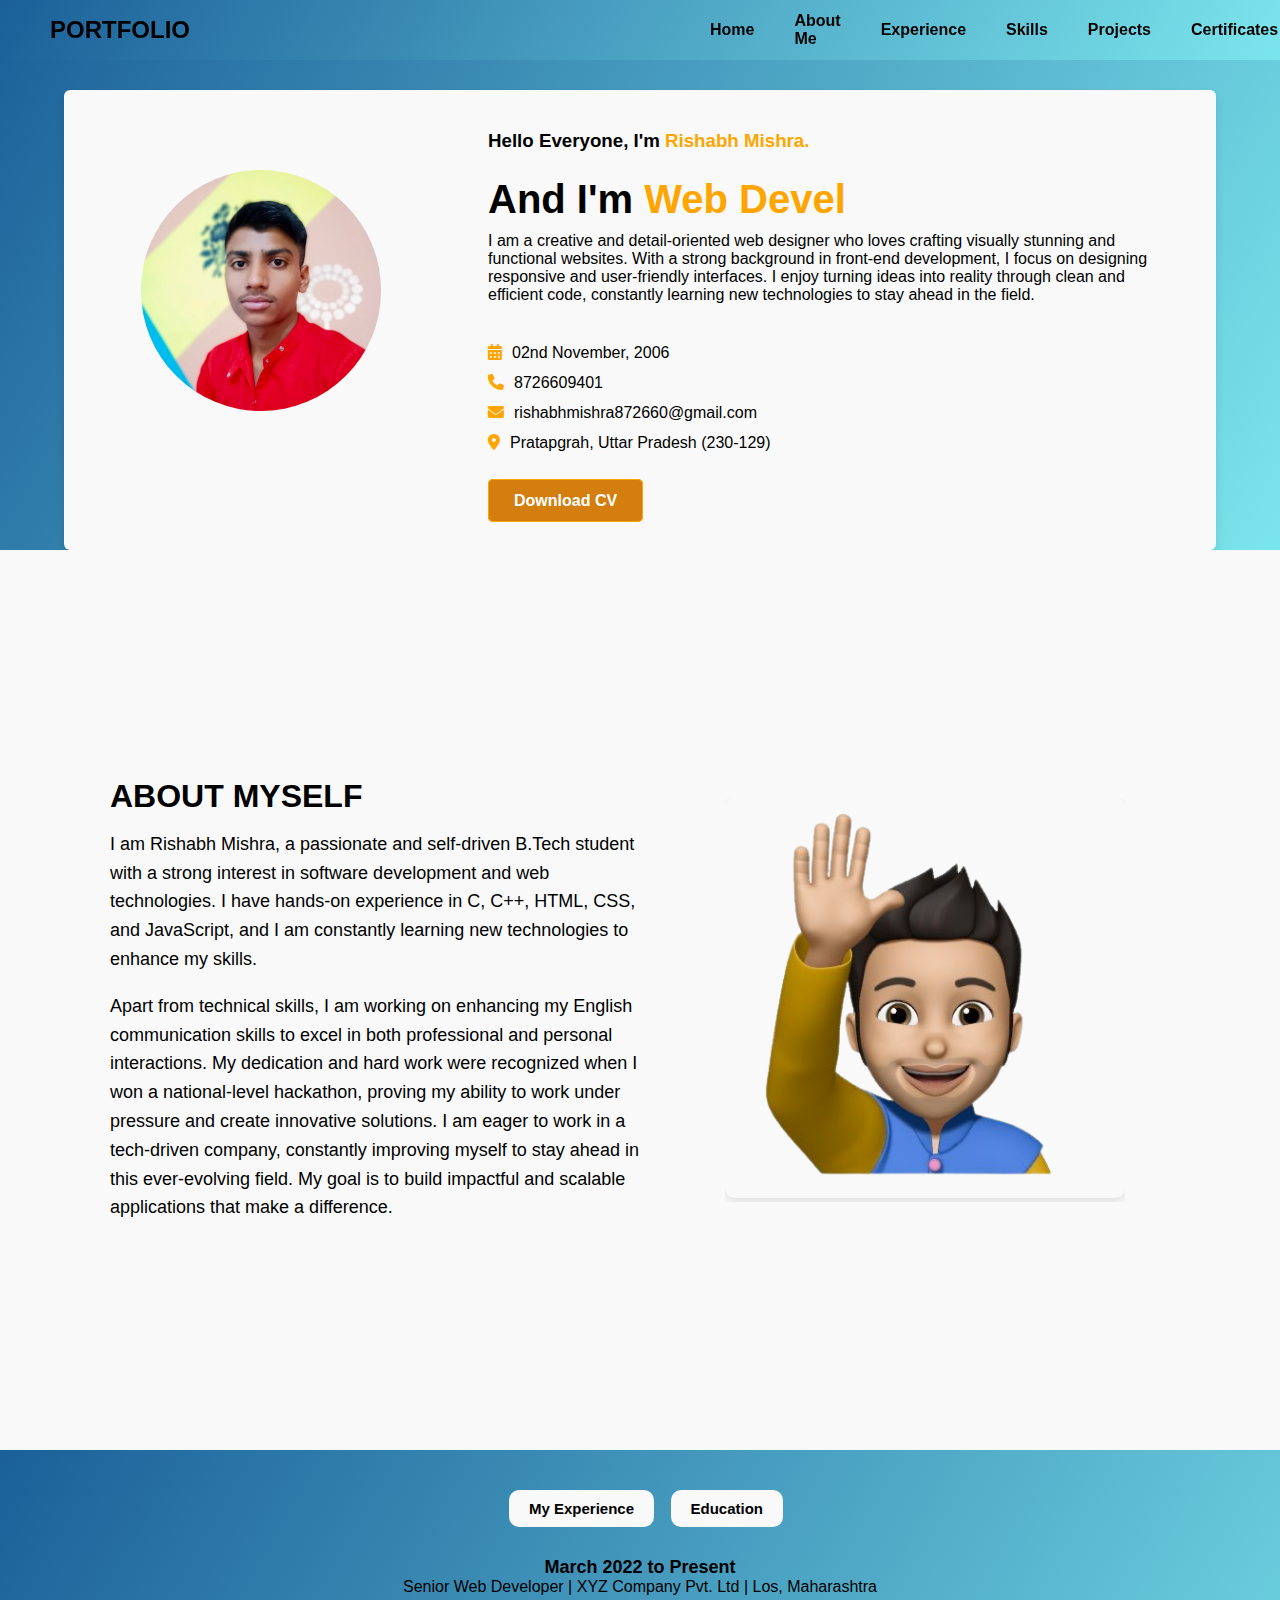
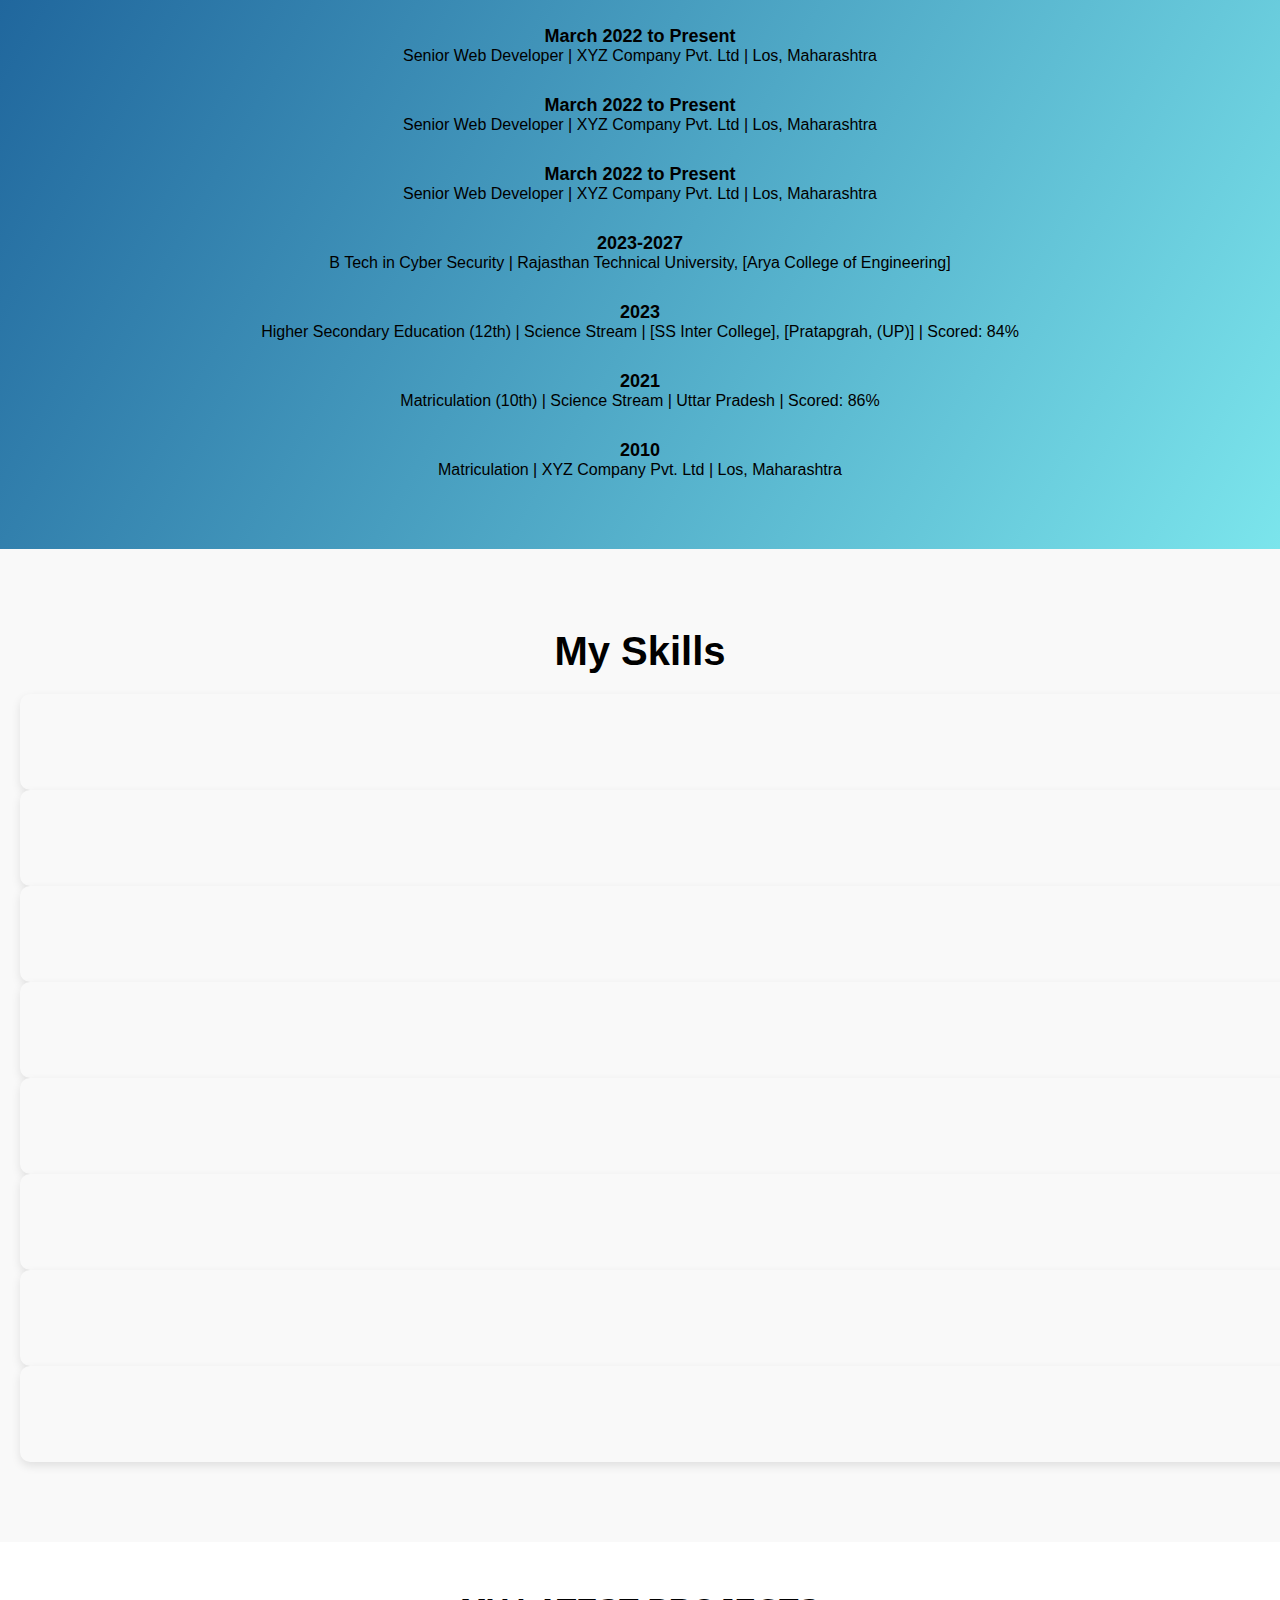
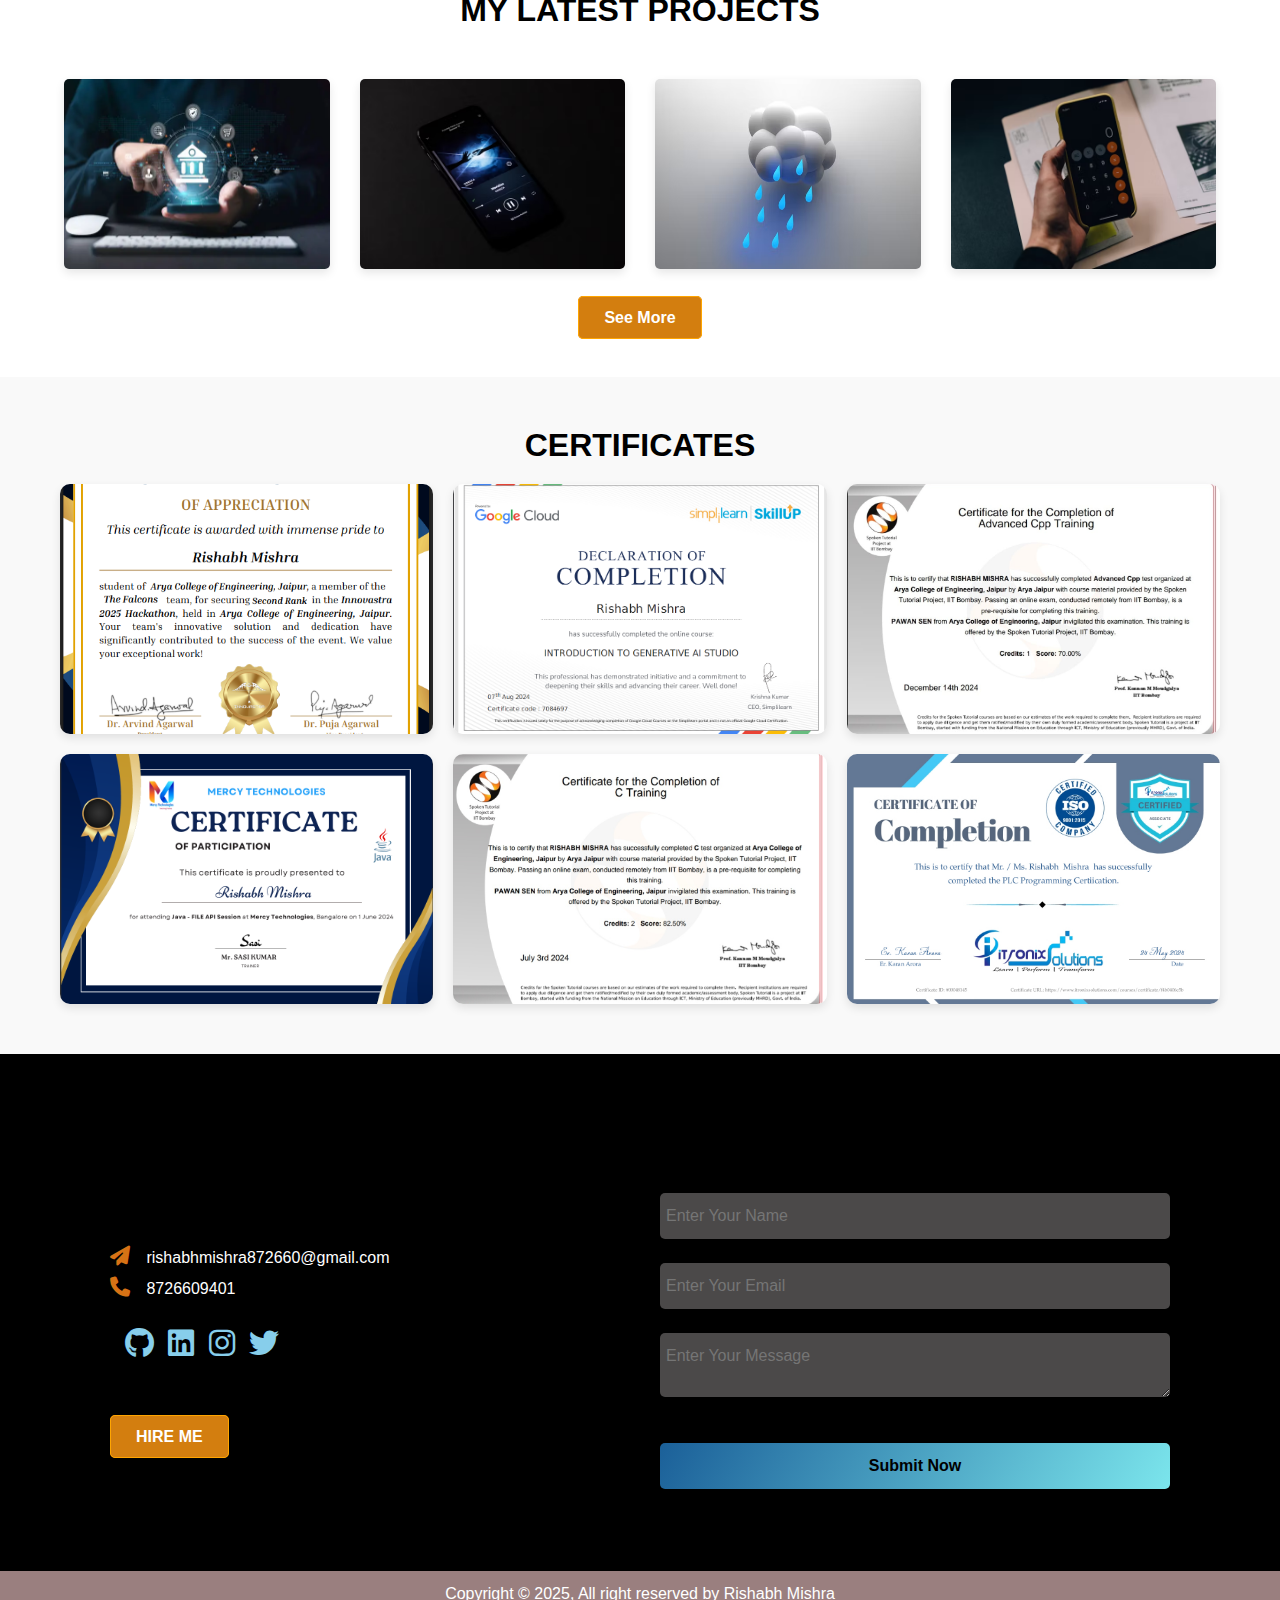
<file: index.html>
<!DOCTYPE html>
<html lang="en" itemscope itemtype="https://schema.org/Person">

<head>
    <meta charset="UTF-8">
    <meta name="viewport" content="width=device-width, initial-scale=1.0">

    <!-- ========== SEO Meta Tags ========== -->
    <title>Rishabh Mishra | Web Developer</title>
    <meta name="description"
        content="National Hackathon Winner (Team The Falcons) | Web Developer specializing in JavaScript, React & C++ | B.Tech Cyber Security Student at RTU">

    <!-- ========== Social & Structured Data ========== -->
    <meta property="og:title" content="Rishabh Mishra | National Hackathon Champion & Web Developer">
    <meta property="og:description"
        content="Lead developer of Team The Falcons - Innovastra Hackathon 2024 Winners | Building secure web solutions from Pratapgarh, UP">
    <meta name="twitter:image:alt" content="Rishabh Mishra - Web Developer from Pratapgarh">

    <!-- ========== Schema Markup ========== -->
    <script type="application/ld+json">
    {
        "@context": "https://schema.org",
        "@type": "Person",
        "name": "Rishabh Mishra",
        "address": {
            "@type": "PostalAddress",
            "addressLocality": "Bhatni Patti",
            "addressRegion": "Uttar Pradesh",
            "postalCode": "230129",
            "streetAddress": "Village Bhatni Patti, Post Dhansari"
        },
        "alumniOf": "Rajasthan Technical University",
        "award": "Innovastra National Hackathon 2024 Winners (Team The Falcons)",
        "description": "Award-winning web developer specializing in cybersecurity and modern web technologies.",
        "image": "/images/me2.png"
    }
    </script>
    <link rel="icon" type="image/png" href="favicon/favicon-96x96.png" sizes="96x96" />
    <link rel="icon" type="image/svg+xml" href="favicon/favicon.svg" />
    <link rel="shortcut icon" href="favicon/favicon.ico" />
    <link rel="apple-touch-icon" sizes="180x180" href="favicon/apple-touch-icon.png" />
    <link rel="manifest" href="favicon/site.webmanifest" />



    <link rel="stylesheet" href="https://cdnjs.cloudflare.com/ajax/libs/font-awesome/6.7.2/css/all.min.css"
        integrity="sha512-Evv84Mr4kqVGRNSgIGL/F/aIDqQb7xQ2vcrdIwxfjThSH8CSR7PBEakCr51Ck+w+/U6swU2Im1vVX0SVk9ABhg=="
        crossorigin="anonymous" referrerpolicy="no-referrer" />
    <link rel="stylesheet" href="https://cdnjs.cloudflare.com/ajax/libs/font-awesome/6.7.2/css/all.min.css">
    <title>Rishabh's Portfolio</title>
    <script src="https://www.google.com/recaptcha/api.js" async defer></script>
    <link rel="stylesheet" href="style.css">
</head>

<body>
    <!-- Header Section -->
    <div class="header">
        <div class="container">
            <!-- Navigation Bar -->
            <nav>
                <h2>PORTFOLIO</h2>
                <ul id="sidemenu">
                    <li><a href="#">Home</a></li>
                    <li><a href="#about">About Me</a></li>
                    <li><a href="#experience">Experience</a></li>
                    <li><a href="#skills">Skills</a></li>
                    <li><a href="#portfolio">Projects</a></li>
                    <li><a href="#certificates">Certificates</a></li>
                    <li><a href="#contact">Contact</a></li>
                    <i class="fa-solid fa-xmark" id="closemenu"></i>
                </ul>
                <div class="theme-toggle">
                    <i class="fas fa-moon" id="theme-icon"></i> <!-- Use "fas" for solid icons -->
                </div>
                <div></div>
                <i class="fa-solid fa-bars" id="openmenu"></i>
            </nav>

            <!-- Intro Section -->
            <div class="intro">
                <div class="image">
                    <img src="images/my_logo.jpg" alt="My Logo">
                </div>
                <div class="header-text">
                    <h3>Hello Everyone, I'm <span>Rishabh Mishra.</span></h3>
                    <h1>And I'm <span id="typed-text"></span></h1>

                    <p>
                        I am a creative and detail-oriented web designer who loves crafting visually stunning and
                        functional websites.
                        With a strong background in front-end development, I focus on designing responsive and
                        user-friendly interfaces.
                        I enjoy turning ideas into reality through clean and efficient code, constantly learning new
                        technologies to stay ahead in the field.
                    </p>
                    <ul class="personal-info">
                        <li><i class="fa-solid fa-calendar-days"></i>02nd November, 2006</li>
                        <li><i class="fa-solid fa-phone"></i>8726609401</li>
                        <li><i class="fa-solid fa-envelope"></i>rishabhmishra872660@gmail.com</li>
                        <li><i class="fa-solid fa-location-dot"></i>Pratapgrah, Uttar Pradesh (230-129)</li>
                    </ul>
                    <div class="btn">
                        <a href="images/Resume.pdf" download>Download CV</a>
                    </div>
                </div>
            </div>
        </div>
    </div>

    <!-- About Section -->
    <div id="about">
        <div class="container">
            <div class="row">
                <!-- About Section (Left Side) -->
                <div class="about-col-1">
                    <h1 class="subtitle">ABOUT MYSELF</h1>
                    <p>
                        I am Rishabh Mishra, a passionate and self-driven B.Tech student with a strong interest in
                        software development and web technologies. I have hands-on experience in C, C++, HTML, CSS, and
                        JavaScript, and I am constantly learning new technologies to enhance my skills.
                    </p>
                    <br>
                    <p>
                        Apart from technical skills, I am working on enhancing my English communication skills to excel
                        in both professional and personal interactions. My dedication and hard work were recognized when
                        I won a national-level hackathon, proving my ability to work under pressure and create
                        innovative solutions.

                        I am eager to work in a tech-driven company, constantly improving myself to stay ahead in this
                        ever-evolving field. My goal is to build impactful and scalable applications that make a
                        difference.
                    </p>
                </div>

                <!-- Image Section (Right Side) -->
                <div class="about-col-2">
                    <div class="image-container">
                        <img src="images/me2.png" alt="My Image" class="animated-image">
                    </div>
                </div>
            </div>
        </div>
    </div>

    <!-- Experience Section -->
    <div id="experience">
        <div class="container">
            <div class="tab-title">
                <button id="experience-btn" class="active-tab">My Experience</button>
                <button id="education-btn">Education</button>
            </div>

            <div class="tab-content active-tab" id="experience-tab">
                <ul>
                    <li><span>March 2022 to Present</span> <br> Senior Web Developer | XYZ Company Pvt. Ltd | Los,
                        Maharashtra</li>
                    <li><span>March 2022 to Present</span> <br> Senior Web Developer | XYZ Company Pvt. Ltd | Los,
                        Maharashtra</li>
                    <li><span>March 2022 to Present</span> <br> Senior Web Developer | XYZ Company Pvt. Ltd | Los,
                        Maharashtra</li>
                    <li><span>March 2022 to Present</span> <br> Senior Web Developer | XYZ Company Pvt. Ltd | Los,
                        Maharashtra</li>
                </ul>
            </div>

            <div class="tab-content" id="education-tab">
                <ul>
                    <li><span>2023-2027</span> <br> B Tech in Cyber Security | Rajasthan Technical University, [Arya
                        College of Engineering]</li>
                    <li><span>2023</span> <br> Higher Secondary Education (12th) | Science Stream | [SS Inter College],
                        [Pratapgrah, (UP)] | Scored: 84%</li>
                    <li><span>2021</span> <br> Matriculation (10th) | Science Stream | Uttar Pradesh | Scored: 86%</li>
                    <li><span>2010</span> <br> Matriculation | XYZ Company Pvt. Ltd | Los, Maharashtra</li>
                </ul>
            </div>
        </div>
    </div>




    <!-- Skills Section -->
    <section id="skills" class="skills">
        <h2>My Skills</h2>
        <div class="marquee-container">
            <div class="marquee">
                <!-- C -->
                <div class="skill-card" data-skill="c">
                    <div class="skill-icon">
                        <i class="fas fa-code"></i>
                    </div>
                    <h3>C</h3>
                </div>
                <!-- C++ -->
                <div class="skill-card" data-skill="cpp">
                    <div class="skill-icon">
                        <i class="fas fa-code"></i>
                    </div>
                    <h3>C++</h3>
                </div>
                <!-- HTML -->
                <div class="skill-card" data-skill="html">
                    <div class="skill-icon">
                        <i class="fab fa-html5"></i>
                    </div>
                    <h3>HTML5</h3>
                </div>
                <!-- CSS -->
                <div class="skill-card" data-skill="css">
                    <div class="skill-icon">
                        <i class="fab fa-css3-alt"></i>
                    </div>
                    <h3>CSS3</h3>
                </div>
                <!-- JavaScript -->
                <div class="skill-card" data-skill="js">
                    <div class="skill-icon">
                        <i class="fab fa-js"></i>
                    </div>
                    <h3>JavaScript</h3>
                </div>
                <!-- React -->
                <div class="skill-card" data-skill="react">
                    <div class="skill-icon">
                        <i class="fab fa-react"></i>
                    </div>
                    <h3>React</h3>
                </div>
                <!-- Git -->
                <div class="skill-card" data-skill="git">
                    <div class="skill-icon">
                        <i class="fab fa-git-alt"></i>
                    </div>
                    <h3>Git</h3>
                </div>
                <!-- GitHub -->
                <div class="skill-card" data-skill="github">
                    <div class="skill-icon">
                        <i class="fab fa-github"></i>
                    </div>
                    <h3>GitHub</h3>
                </div>
            </div>
        </div>
    </section>


    <!-- Projects Section -->
    <div id="portfolio">
        <div class="container">
            <h1 class="subtitle">MY LATEST PROJECTS</h1>
            <div class="work-list">
                <div class="work">
                    <img src="images/bank.webp" alt="Project 1">
                    <div class="layer">
                        <h2>Bank Management System</h2>
                        <p>A system built using C++ and OOPs principles to manage bank accounts efficiently.</p>
                        <a href="https://github.com/Rishabhmishra45/Demo/blob/main/Projects/bank_M_System.c%2B%2B"><i
                                class="fa-solid fa-arrow-up-right-from-square"></i></a>
                    </div>
                </div>

                <div class="work">
                    <img src="images/spotify.avif" alt="Project 2">
                    <div class="layer">
                        <h2>Spotify Clone</h2>
                        <p>A fully responsive e-commerce website built using HTML, CSS, and JavaScript.</p>
                        <a href="https://spotify-clone-45.vercel.app/"><i
                                class="fa-solid fa-arrow-up-right-from-square"></i></a>
                    </div>
                </div>

                <div class="work">
                    <img src="images/Weather.avif" alt="Project 3">
                    <div class="layer">
                        <h2>Weather App</h2>
                        <p>An interactive web app using JavaScript to fetch and display live weather updates.</p>
                        <a href="#"><i class="fa-solid fa-arrow-up-right-from-square"></i></a>
                    </div>
                </div>

                <div class="work">
                    <img src="images/calculator.avif" alt="Project 4">
                    <div class="layer">
                        <h2>Calculator App</h2>
                        <p>A simple JavaScript-based calculator with a clean and responsive UI.</p>
                        <a href="https://rishabhmishra45.github.io/Calculator/"><i
                                class="fa-solid fa-arrow-up-right-from-square"></i></a>
                    </div>
                </div>
            </div>

            <div class="btn">
                <a href="#">See More</a>
            </div>
        </div>
    </div>




    <!-- Certificate Section -->
    <div id="certificates">
        <div class="container">
            <h1 class="subtitle">CERTIFICATES</h1>
            <div class="certificate-list">
                <!-- Certificate 1 -->
                <div class="certificate">
                    <img src="certificates/hacathon_img.png" alt="Certificate 1">
                    <div class="layer">
                        <h3>Web Developer Intern</h3>
                        <h4>Organisation: Innovastra</h4>
                        <h5>Duration: 24 hours</h5>
                        <a href="certificates/hacathon.pdf" target="_blank">View Certificate</a>
                    </div>
                </div>

                <!-- Certificate 2 -->
                <div class="certificate">
                    <img src="certificates/Ai_studio.png" alt="Certificate 2">
                    <div class="layer">
                        <h3>Web Developer Intern</h3>
                        <h4>Organisation: Simplilearn skillUP</h4>
                        <h5>Duration: 24 hours</h5>
                        <a href="certificates/AI studio .pdf" target="_blank">View Certificate</a>
                    </div>
                </div>

                <!-- Certificate 3 -->
                <div class="certificate">
                    <img src="certificates/advanced_cpp_img.jpg" alt="Certificate 3">
                    <div class="layer">
                        <h3>Web Developer Intern</h3>
                        <h4>Organisation: Spoken Toutorial</h4>
                        <h5>Duration: 24 hours</h5>
                        <a href="certificates/advanced_cpp.pdf" target="_blank">View Certificate</a>
                    </div>
                </div>

                <!-- Add more certificates as needed -->
                <!-- Certificate 4 -->
                <div class="certificate">
                    <img src="certificates/mercy.png" alt="Certificate 4">
                    <div class="layer">
                        <h3>Web Developer Intern</h3>
                        <h4>Organisation: Mercy technologies</h4>
                        <h5>Duration: 24 hours</h5>
                        <a href="certificates/176.pdf" target="_blank">View Certificate</a>
                    </div>
                </div>

                <!-- Certificate 2 -->
                <div class="certificate">
                    <img src="certificates/c.jpg" alt="Certificate 2">
                    <div class="layer">
                        <h3>Web Developer Intern</h3>
                        <h4>Organisation: Spoken Toutorial</h4>
                        <h5>Duration: 24 hours</h5>
                        <a href="certificates/c.jpg" target="_blank">View Certificate</a>
                    </div>
                </div>

                <!-- Certificate 3 -->
                <div class="certificate">
                    <img src="certificates/PLC.JPG" alt="Certificate 3">
                    <div class="layer">
                        <h3>Web Developer Intern</h3>
                        <h4>Organisation: ISO</h4>
                        <h5>Duration: 24 hours</h5>
                        <a href="certificates/PLC.JPG" target="_blank">View Certificate</a>
                    </div>
                </div>

            </div>
        </div>
    </div>

    <!-- Contact Section -->
    <div id="contact">
        <div class="container">
            <h1 class="subtitle">GET IN TOUCH</h1>
            <div class="row">
                <div class="contact-left">
                    <p><i class="fa-solid fa-paper-plane"></i> rishabhmishra872660@gmail.com</p>
                    <p><i class="fa-solid fa-phone"></i> 8726609401</p>

                    <div class="social-icons">
                        <a href="https://github.com/Rishabhmishra45"><i class="fa-brands fa-github"></i></a>
                        <a href="https://www.linkedin.com/in/rishabh-mishra-6b27802ba/"><i
                                class="fa-brands fa-linkedin"></i></a>
                        <a href="https://www.instagram.com/rishabhmishra9493/?hl=en"><i
                                class="fa-brands fa-instagram"></i></a>
                        <a href=""><i class="fa-brands fa-twitter"></i></a>
                    </div>

                    <div class="btn">
                        <a href="images/Resume.pdf" class="btn">HIRE ME</a>
                    </div>
                </div>

                <div class="contact-right">
                    <form action="https://formsubmit.co/rishabhmishra872660@gmail.com" method="POST">
                        <input type="text" name="name" placeholder="Enter Your Name" required>
                        <input type="email" name="email" placeholder="Enter Your Email" required>
                        <textarea name="message" placeholder="Enter Your Message"></textarea>

                        <!-- Hidden input for custom subject -->
                        <input type="hidden" name="_subject" value="My Portfolio">

                        <!-- ✅ reCAPTCHA box here -->
                        <div class="g-recaptcha" data-sitekey="6LdTPBgrAAAAAF8iDB_5DASyaPVBbvnZOjygWnvA"></div>

                        <button type="submit" class="btn2">Submit Now</button>
                    </form>

                </div>
            </div>
        </div>
    </div>


    <a href="#top" class="back-to-top">↑</a>

    <!-- Footer Section -->
    <div class="footer">
        <p>Copyright &copy; 2025, All right reserved by Rishabh Mishra</p>
    </div>


    <!-- Google reCAPTCHA Script (add before closing </body> tag) -->
    <script src="https://www.google.com/recaptcha/api.js" async defer></script>
    <script src="script.js"></script>
</body>

</html>
</file>
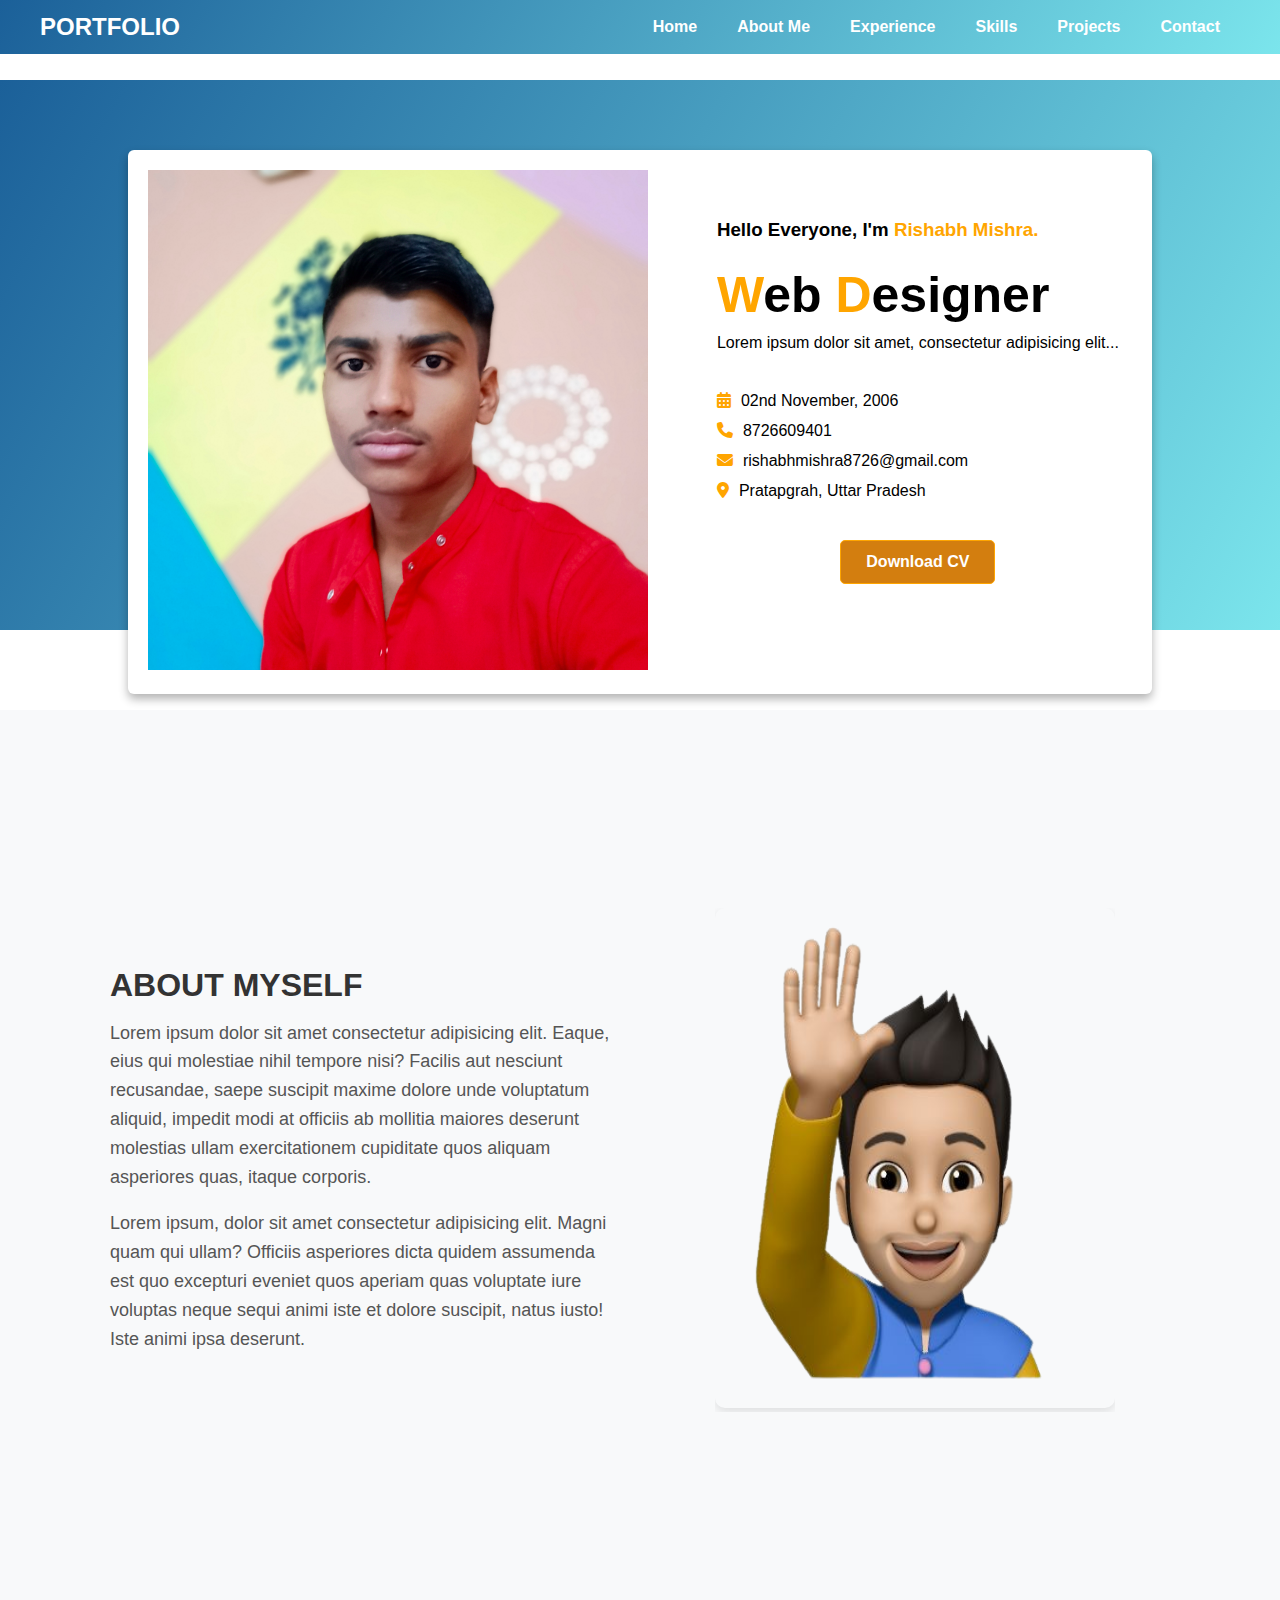
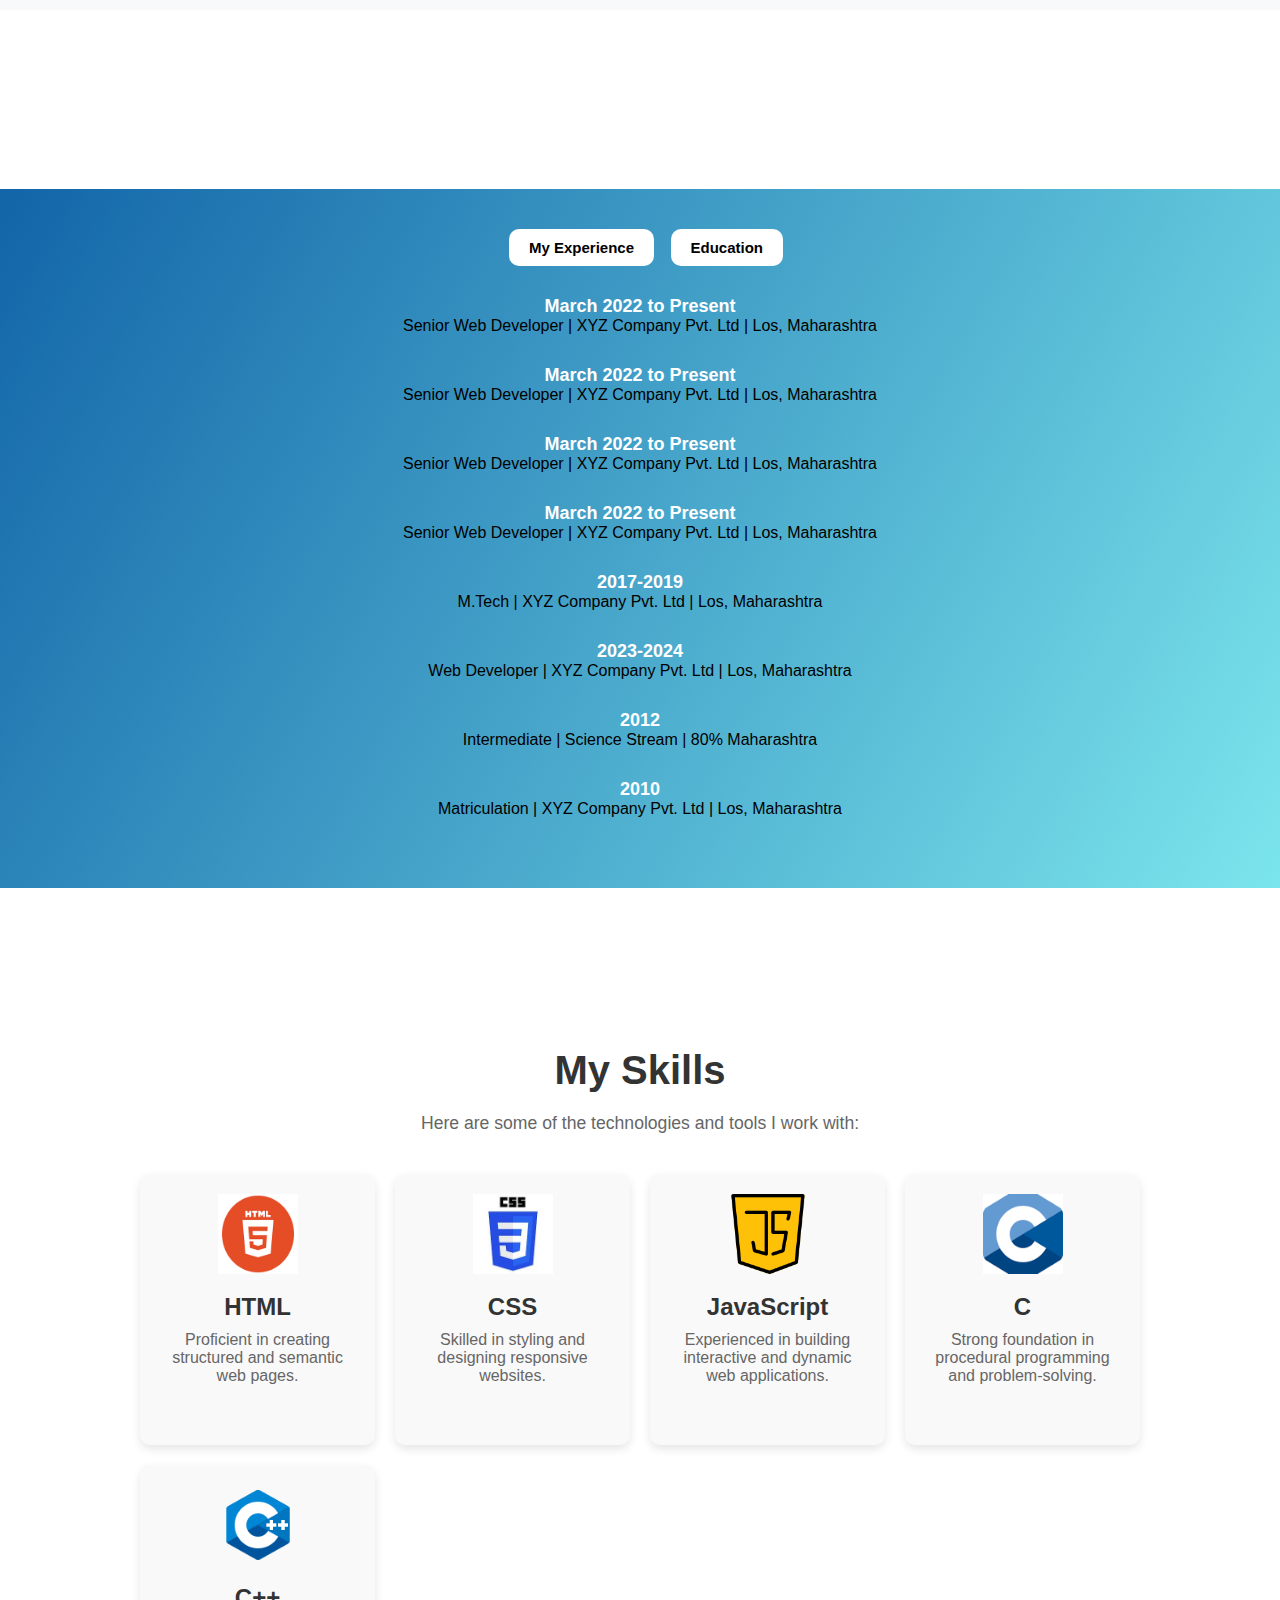
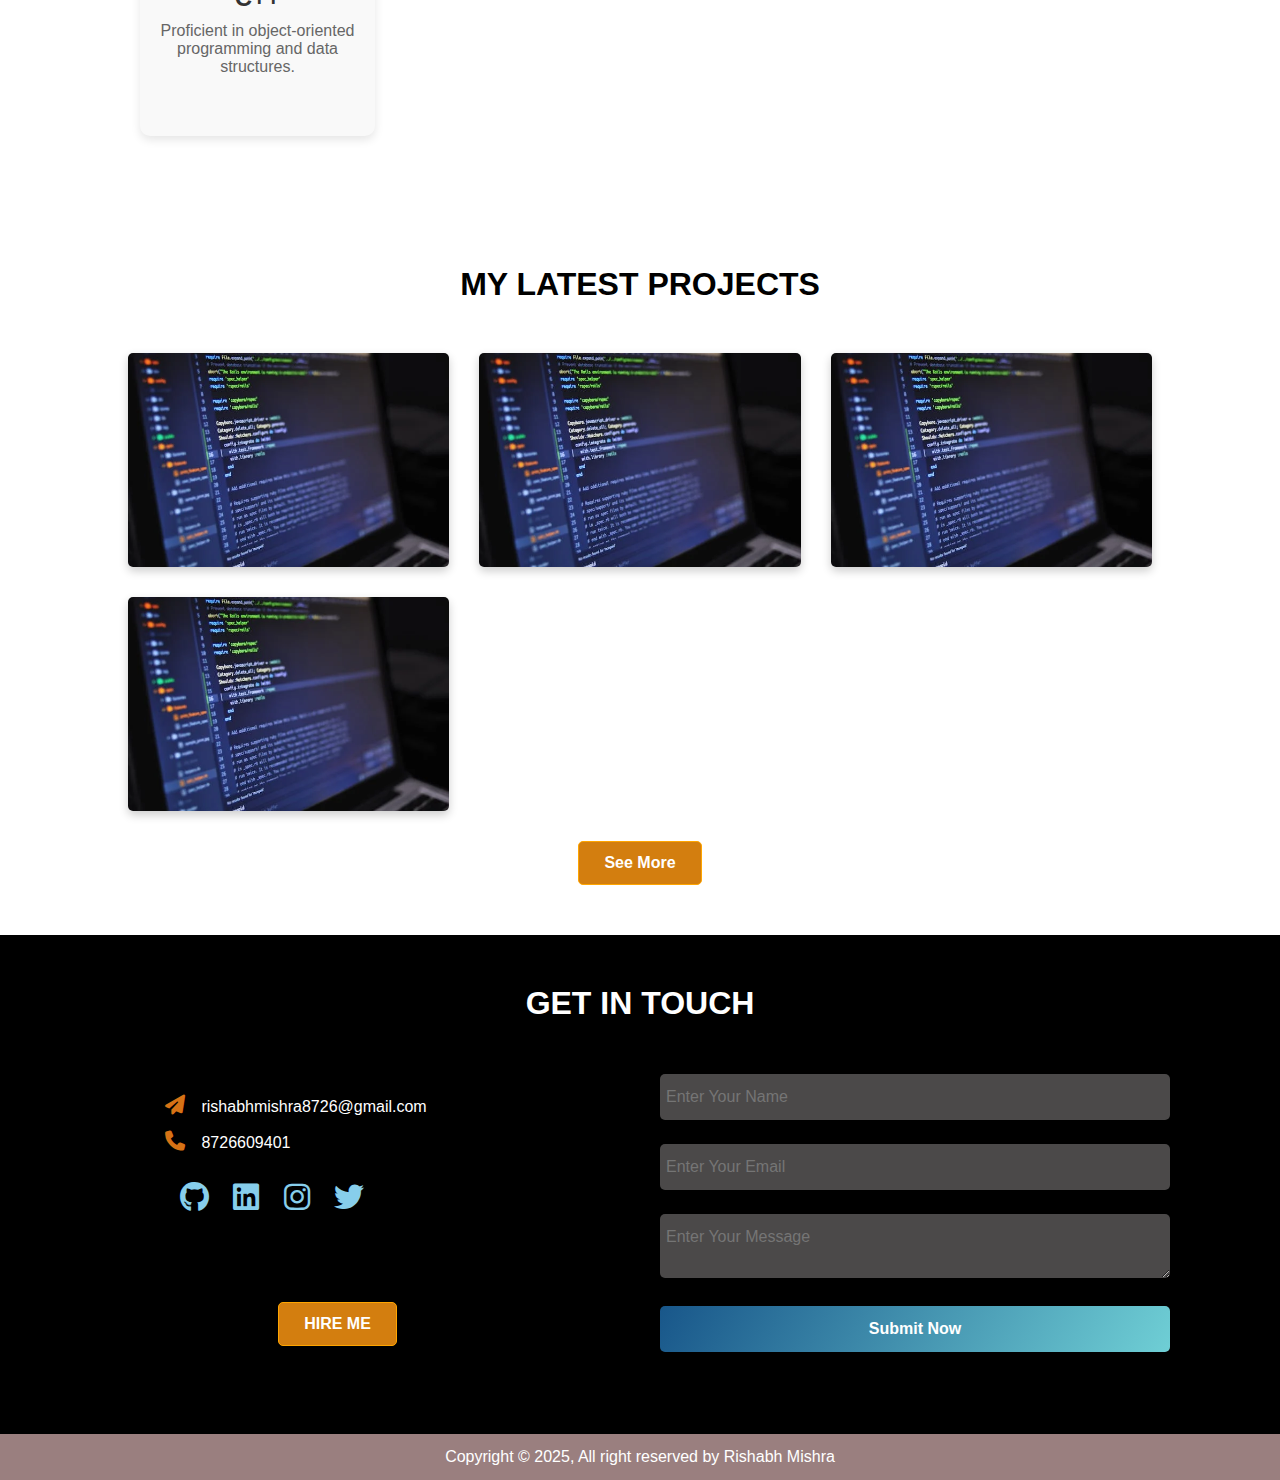
<file: pf/index.html>
<!DOCTYPE html>
<html lang="en">

<head>
    <meta charset="UTF-8">
    <meta name="viewport" content="width=device-width, initial-scale=1.0">
    <link rel="stylesheet" href="https://cdnjs.cloudflare.com/ajax/libs/font-awesome/6.7.2/css/all.min.css"
        integrity="sha512-Evv84Mr4kqVGRNSgIGL/F/aIDqQb7xQ2vcrdIwxfjThSH8CSR7PBEakCr51Ck+w+/U6swU2Im1vVX0SVk9ABhg=="
        crossorigin="anonymous" referrerpolicy="no-referrer" />
    <title>My Personal Portfolio</title>
    <link rel="stylesheet" href="style.css">
</head>

<body>
    <div class="header">
        <div class="container">
            <nav>
                <h2>PORTFOLIO</h2>
                <ul id="sidemenu">
                    <li><a href="#">Home</a></li>
                    <li><a href="#about">About Me</a></li>
                    <li><a href="#experience">Experience</a></li>
                    <li><a href="#skills">Skills</a></li>
                    <li><a href="#portfolio">Projects</a></li>
                    <li><a href="#contact">Contact</a></li>
                    <i class="fa-solid fa-xmark" id="closemenu"></i>
                </ul>
                <i class="fa-solid fa-bars" id="openmenu"></i>
            </nav>

            <div class="intro">
                <div class="image">
                    <img src="images/my_logo.jpg" alt="My Logo">
                </div>
                <div class="header-text">
                    <h3>Hello Everyone, I'm <span>Rishabh Mishra.</span></h3>
                    <h1><span>W</span>eb <span>D</span>esigner</h1>
                    <p>Lorem ipsum dolor sit amet, consectetur adipisicing elit...</p>
                    <ul class="personal-info">
                        <li><i class="fa-solid fa-calendar-days"></i>02nd November, 2006</li>
                        <li><i class="fa-solid fa-phone"></i>8726609401</li>
                        <li><i class="fa-solid fa-envelope"></i>rishabhmishra8726@gmail.com</li>
                        <li><i class="fa-solid fa-location-dot"></i>Pratapgrah, Uttar Pradesh</li>
                    </ul>
                    <div class="btn">
                        <a href="images/Resume.pdf" download>Download CV</a>
                    </div>
                </div>
            </div>
        </div>
    </div>



    <!-- ......... About Section ........ -->
    <div id="about">
        <div class="container">
            <div class="row">
                <!-- About Section (Left Side) -->
                <div class="about-col-1">
                    <h1 class="subtitle">ABOUT MYSELF</h1>
                    <p>
                        Lorem ipsum dolor sit amet consectetur adipisicing elit. Eaque, eius qui molestiae nihil tempore
                        nisi? Facilis aut nesciunt recusandae, saepe suscipit maxime dolore unde voluptatum aliquid,
                        impedit modi at officiis ab mollitia maiores deserunt molestias ullam exercitationem cupiditate
                        quos aliquam asperiores quas, itaque corporis.
                    </p>
                    <br>
                    <p>
                        Lorem ipsum, dolor sit amet consectetur adipisicing elit. Magni quam qui ullam? Officiis
                        asperiores dicta quidem assumenda est quo excepturi eveniet quos aperiam quas voluptate iure
                        voluptas neque sequi animi iste et dolore suscipit, natus iusto! Iste animi ipsa deserunt.
                    </p>
                </div>

                <!-- Image Section (Right Side) -->
                <div class="about-col-2">
                    <div class="image-container">
                        <img src="images/me2.png" alt="My Image" class="animated-image">
                    </div>
                </div>
            </div>
        </div>
    </div>

    <!-- ............Experience Section............. -->
    <div id="experience">
        <div class="container">
            <div class="tab-title">
                <button id="experience-btn">My Experience</button>
                <button id="education-btn">Education</button>
            </div>

            <div class="tab-content" id="experience-tab">
                <ul>
                    <li><span>March 2022 to Present</span> <br> Senior Web Developer | XYZ Company Pvt. Ltd | Los,
                        Maharashtra</li>

                    <li><span>March 2022 to Present</span> <br> Senior Web Developer | XYZ Company Pvt. Ltd | Los,
                        Maharashtra</li>

                    <li><span>March 2022 to Present</span> <br> Senior Web Developer | XYZ Company Pvt. Ltd | Los,
                        Maharashtra</li>

                    <li><span>March 2022 to Present</span> <br> Senior Web Developer | XYZ Company Pvt. Ltd | Los,
                        Maharashtra</li>
                </ul>

            </div>

            <div class="tab-content" id="education-tab">
                <ul>
                    <li><span>2017-2019</span> <br> M.Tech | XYZ Company Pvt. Ltd | Los,
                        Maharashtra</li>

                    <li><span>2023-2024</span> <br> Web Developer | XYZ Company Pvt. Ltd | Los,
                        Maharashtra</li>

                    <li><span>2012</span> <br> Intermediate | Science Stream | 80%
                        Maharashtra</li>

                    <li><span>2010</span> <br> Matriculation | XYZ Company Pvt. Ltd | Los,
                        Maharashtra</li>
                </ul>

            </div>
        </div>
    </div>


    <!-- ..........skills section.......... -->

    </section>

    <section id="skills" class="skills">
        <h2>My Skills</h2>
        <p>Here are some of the technologies and tools I work with:</p>

        <div class="skills-grid">
            <!-- HTML Skill -->
            <div class="skill-card" data-skill="html">
                <img src="images/html_logo.png" alt="HTML Logo" class="skill-logo">
                <h3>HTML</h3>
                <p>Proficient in creating structured and semantic web pages.</p>
            </div>

            <!-- CSS Skill -->
            <div class="skill-card" data-skill="css">
                <img src="images/css_logo.jpeg" alt="CSS Logo" class="skill-logo">
                <h3>CSS</h3>
                <p>Skilled in styling and designing responsive websites.</p>
            </div>

            <!-- JavaScript Skill -->
            <div class="skill-card" data-skill="javascript">
                <img src="images/javascript_logo.png" alt="JavaScript Logo" class="skill-logo">
                <h3>JavaScript</h3>
                <p>Experienced in building interactive and dynamic web applications.</p>
            </div>

            <!-- C Skill -->
            <div class="skill-card" data-skill="c">
                <img src="images/c_logo.png" alt="C Logo" class="skill-logo">
                <h3>C</h3>
                <p>Strong foundation in procedural programming and problem-solving.</p>
            </div>

            <!-- C++ Skill -->
            <div class="skill-card" data-skill="cpp">
                <img src="images/c++_logo.png" alt="C++ Logo" class="skill-logo">
                <h3>C++</h3>
                <p>Proficient in object-oriented programming and data structures.</p>
            </div>
        </div>
    </section>



    <!-- .........Project section............ -->
    <div id="portfolio">
        <div class="container">
            <h1 class="subtitle">MY LATEST PROJECTS</h1>
            <div class="work-list">

                <div class="work">
                    <img src="images/project.webp" alt="Project 1">
                    <div class="layer">
                        <h2>Bank Management System</h2>
                        <p>A system built using C++ and OOPs principles to manage bank accounts efficiently.</p>
                        <a href="#"><i class="fa-solid fa-arrow-up-right-from-square"></i></a>
                    </div>
                </div>

                <div class="work">
                    <img src="images/project.webp" alt="Project 2">
                    <div class="layer">
                        <h2>Amazon Clone</h2>
                        <p>A fully responsive e-commerce website built using HTML, CSS, and JavaScript.</p>
                        <a href="#"><i class="fa-solid fa-arrow-up-right-from-square"></i></a>
                    </div>
                </div>

                <div class="work">
                    <img src="images/project.webp" alt="Project 3">
                    <div class="layer">
                        <h2>Weather App</h2>
                        <p>An interactive web app using JavaScript to fetch and display live weather updates.</p>
                        <a href="#"><i class="fa-solid fa-arrow-up-right-from-square"></i></a>
                    </div>
                </div>

                <div class="work">
                    <img src="images/project.webp" alt="Project 4">
                    <div class="layer">
                        <h2>Calculator App</h2>
                        <p>A simple JavaScript-based calculator with a clean and responsive UI.</p>
                        <a href="#"><i class="fa-solid fa-arrow-up-right-from-square"></i></a>
                    </div>
                </div>

            </div>

            <div class="btn">
                <a href="#">See More</a>
            </div>
        </div>
    </div>


    <!-- .............contact section........... -->

    <div id="contact">
        <div class="container">
            <h1 class="subtitle">GET IN TOUCH</h1>
            <div class="row">
                <div class="contact-left">
                    <p><i class="fa-solid fa-paper-plane"></i> rishabhmishra8726@gmail.com</p>
                    <p><i class="fa-solid fa-phone"></i> 8726609401</p>

                    <div class="social-icons">
                        <a href="https://github.com/Rishabhmishra45"><i class="fa-brands fa-github"></i></a>
                        <a href="https://www.linkedin.com/in/rishabh-mishra-6b27802ba/"><i class="fa-brands fa-linkedin"></i></a>
                        <a href="https://www.instagram.com/rishabhmishra9493/?hl=en"><i class="fa-brands fa-instagram"></i></a>
                        <a href=""><i class="fa-brands fa-twitter"></i></a>
                    </div>

                    <div class="btn">
                        <a href="images/Resume.pdf" class="btn">HIRE ME</a>
                    </div>
                </div>

                <div class="contact-right">
                    <form action="https://formsubmit.co/rishabhmishra8726@gmail.com" method="POST">
                        <input type="text" name="name" placeholder="Enter Your Name" required>
                        <input type="email" name="email" placeholder="Enter Your Email" required>
                        <textarea name="message" placeholder="Enter Your Message"></textarea>
                        <button type="submit" class="btn2">Submit Now</button>
                    </form>
                </div>
            </div>
        </div>
    </div>


    <div class="footer">
        <p>Copyright &copy; 2025, All right reserved by Rishabh Mishra</p>
    </div>







    <script src="script.js"></script>
</body>

</html>
</file>
<file: style.css>
:root {
    /* Light Theme Colors */
    --background-color: #ffffff;
    --text-color: #000000;
    --primary-color: #1b6099;
    --secondary-color: #7be5ec;
    --card-background: #f9f9f9;
    --card-shadow: rgba(0, 0, 0, 0.1);
    --footer-background: rgb(154, 127, 127);
    --footer-text: #ffff;
    --contact-background: black;
    --contact-text: white;
    --input-background: rgb(75, 73, 73);
}

[data-theme="dark"] {
    /* Dark Theme Colors */
    --background-color: #121212;
    --text-color: #ffffff;
    --primary-color: #7be5ec;
    --secondary-color: #1b6099;
    --card-background: #1e1e1e;
    --card-shadow: rgba(255, 255, 255, 0.1);
    --footer-background: #333333;
    --footer-text: #ffffff;
    --contact-background: #1e1e1e;
    --contact-text: #ffffff;
    --input-background: #333333;
}

/* General Styles */
* {
    margin: 0;
    padding: 0;
    box-sizing: border-box;
    font-family: sans-serif;
}

html {
    scroll-behavior: smooth;
}

body {
    background-color: var(--background-color);
    color: var(--text-color);
    transition: background-color 0.3s ease, color 0.3s ease;
}

/* Fix scrolling offset issue */
section,
div[id] {
    scroll-margin-top: 80px;
}

/* Header Section */
.header {
    width: 100%;
    min-height: 550px;
    background: linear-gradient(120deg, var(--primary-color), var(--secondary-color));
    padding-top: 80px;
}

/* Navigation Bar */
nav {
    position: fixed;
    top: 0;
    left: 0;
    width: 100%;
    display: flex;
    align-items: center;
    justify-content: space-between;
    padding: 12px 50px;
    background: linear-gradient(120deg, var(--primary-color), var(--secondary-color));
    z-index: 1000;
}

nav h2 {
    color: var(--text-color);
    font-size: 24px;
}

nav ul {
    display: flex;
    align-items: center;
    list-style: none;
    margin-left: auto;
}

nav ul li {
    margin: 0 20px;
}

nav ul li a {
    text-decoration: none;
    color: var(--text-color);
    font-weight: 550;
    font-size: 16px;
    position: relative;
}

nav ul li a::after {
    content: "";
    width: 0;
    height: 2px;
    position: absolute;
    background: var(--text-color);
    bottom: -5px;
    left: 0;
    transition: 0.5s;
}

nav ul li a:hover::after {
    width: 100%;
}

/* Theme Toggle Button */
.theme-toggle {
    cursor: pointer;
    margin-left: 20px;
}

.theme-toggle i {
    font-size: 24px;
    color: var(--text-color);
}

/* Navbar Icons (Hidden for Desktop) */
nav .fa-solid {
    display: none;
    color: var(--text-color);
    font-size: 24px;
    cursor: pointer;
}

/* Sidebar Menu Styling */
#sidemenu {
    display: flex;
    list-style: none;
    margin: 0;
    padding: 0;
    margin-left: 500px;
}

#openmenu, #closemenu {
    display: none;
    font-size: 24px;
    cursor: pointer;
}

/* Mobile View Styling */
@media (max-width: 768px) {
    nav ul {
        display: none;
        flex-direction: column;
        position: fixed;
        top: 0;
        right: -250px;
        width: 250px;
        height: 100vh;
        background: linear-gradient(120deg, var(--primary-color), var(--secondary-color));
        padding-top: 60px;
        transition: right 0.3s ease;
    }

    nav ul.active {
        right: 0;
    }

    #openmenu, #closemenu {
        display: block;
    }

    #closemenu {
        position: absolute;
        top: 20px;
        right: 20px;
    }
}

/* Adjusting padding for other content */
.intro,
#about,
#experience,
.skills,
#portfolio,
#contact {
    padding-top: 80px;
}

/* Intro Section */
.intro {
    width: 90%;
    max-width: 1200px;
    background: var(--card-background);
    padding: 20px;
    margin: 0 auto;
    border-radius: 6px;
    color: var(--text-color);
    font-size: 16px;
    display: flex;
    flex-wrap: wrap;
    justify-content: space-between;
    box-shadow: 0 5px 10px var(--card-shadow);
}

.intro .image {
    flex: 1;
    min-width: 300px;
    margin: 20px;
    text-align: center;
}

.intro .image img {
    width: 70%;
    max-width: 400px;
    height: auto;
    border-radius: 160px;
    margin-top: 40px;
    margin-right: 30px;
}

.header-text {
    flex: 2;
    min-width: 300px;
    margin: 20px;
}

.header-text h1 {
    font-size: 40px;
    margin-top: 15px;
    padding: 10px 0px;
}

.header-text span {
    color: orange;
}

.personal-info {
    margin: 40px 0;
}

.personal-info li {
    list-style: none;
    font-size: 16px;
    margin: 12px 0;
}

.personal-info li i {
    color: orange;
    margin-right: 10px;
}

.btn {
    margin-top: 40px;
}

.btn a {
    text-decoration: none;
    color: var(--text-color);
    background: linear-gradient(120deg, var(--primary-color), var(--secondary-color));
    padding: 9px 14px;
    border-radius: 8px;
    border: 1px solid orange;
}

/* About Section */
#about {
    display: flex;
    justify-content: center;
    align-items: center;
    min-height: 100vh;
    background: var(--card-background);
    padding: 50px 20px;
}

.row {
    display: flex;
    align-items: center;
    justify-content: space-between;
    flex-wrap: wrap;
    max-width: 1100px;
    width: 100%;
}

.about-col-1 {
    flex: 1;
    min-width: 300px;
    padding: 20px;
}

.about-col-1 h1 {
    font-size: 32px;
    font-weight: bold;
    color: var(--text-color);
    margin-bottom: 15px;
}

.about-col-1 p {
    font-size: 18px;
    color: var(--text-color);
    line-height: 1.6;
}

.about-col-2 {
    flex: 1;
    min-width: 300px;
    display: flex;
    justify-content: center;
    align-items: center;
}

.image-container {
    width: 100%;
    max-width: 400px;
    overflow: hidden;
}

.animated-image {
    width: 100%;
    border-radius: 10px;
    box-shadow: 0 4px 10px var(--card-shadow);
    transition: transform 0.5s ease-in-out;
}

.animated-image:hover {
    transform: scale(1.1);
}

/* Experience Section */
#experience {
    padding: 40px 20px;
    width: 100%;
    text-align: center;
    background: linear-gradient(120deg, var(--primary-color), var(--secondary-color));
}

#experience .tab-title button {
    background: var(--card-background);
    color: var(--text-color);
    padding: 10px 20px;
    border-radius: 10px;
    border: 0;
    outline: none;
    cursor: pointer;
    font-weight: 550;
    font-size: 15px;
    margin-left: 12px;
}

#experience .tab-content ul li {
    list-style: none;
    margin: 30px 0;
}

#experience .tab-content ul li span {
    color: var(--text-color);
    font-weight: 700;
    font-size: 18px;
    margin-bottom: 20px;
}

/* Skills Section */
.skills {
    padding: 80px 20px;
    background: var(--card-background);
    text-align: center;
}

.skills h2 {
    font-size: 2.5rem;
    margin-bottom: 20px;
    color: var(--text-color);
}

.skills p {
    font-size: 1.1rem;
    color: var(--text-color);
    margin-bottom: 40px;
}

.skills-grid {
    display: grid;
    grid-template-columns: repeat(auto-fit, minmax(200px, 1fr));
    gap: 20px;
    max-width: 1000px;
    margin: 0 auto;
}

.skill-card {
    background-color: var(--card-background);
    padding: 20px;
    border-radius: 10px;
    box-shadow: 0 4px 10px var(--card-shadow);
    text-align: center;
    transition: transform 0.3s ease, box-shadow 0.3s ease;
}

.skill-card:hover {
    transform: translateY(-10px);
    box-shadow: 0 6px 15px var(--card-shadow);
}

.skill-logo {
    width: 80px;
    height: 80px;
    margin-bottom: 15px;
}

.skill-card h3 {
    font-size: 1.5rem;
    margin-bottom: 10px;
    color: var(--text-color);
}

.skill-card p {
    font-size: 1rem;
    color: var(--text-color);
}

/* Portfolio Section */
#portfolio {
    width: 90%;
    max-width: 1200px;
    padding: 50px 0;
    text-align: center;
    margin: 0 auto;
}

.subtitle {
    font-size: 2em;
    font-weight: bold;
    margin-bottom: 20px;
    color: var(--text-color);
}

.work-list {
    display: grid;
    grid-template-columns: repeat(auto-fit, minmax(250px, 1fr));
    gap: 30px;
    margin-top: 50px;
}

.work {
    position: relative;
    border-radius: 5px;
    overflow: hidden;
    box-shadow: 0px 4px 10px var(--card-shadow);
    transition: transform 0.3s ease-in-out;
}

.work:hover {
    transform: scale(1.05);
}

.work img {
    width: 100%;
    height: auto;
    display: block;
    height: 190px;
}

.layer {
    position: absolute;
    top: 0;
    left: 0;
    width: 100%;
    height: 100%;
    background: linear-gradient(120deg, rgba(27, 96, 153, 0.9), rgba(123, 229, 236, 0.9));
    border-radius: 5px;
    opacity: 0;
    visibility: hidden;
    display: flex;
    align-items: center;
    justify-content: center;
    flex-direction: column;
    padding: 20px;
    text-align: center;
    color: #ffffff;
    transition: opacity 0.5s ease-in-out, visibility 0.5s ease-in-out;
}

.work:hover .layer {
    opacity: 1;
    visibility: visible;
}

.layer h2 {
    margin-bottom: 10px;
    font-size: 18px;
}

.layer p {
    margin-bottom: 15px;
    font-size: 14px;
    line-height: 1.5;
}

.layer a {
    background: #ffffff;
    height: 40px;
    width: 40px;
    border-radius: 50%;
    display: flex;
    align-items: center;
    justify-content: center;
    text-decoration: none;
    transition: background 0.3s ease-in-out;
}

.layer a i {
    color: #d37e0f;
    font-size: 16px;
}

.layer a:hover {
    background: #d37e0f;
}

.layer a:hover i {
    color: #ffffff;
}

.btn2 {
    margin-top: 30px;
    display: flex;
    justify-content: center;
}

.btn a {
    text-decoration: none;
    background: #d37e0f;
    color: white;
    padding: 12px 25px;
    border-radius: 5px;
    font-weight: bold;
    transition: background 0.3s ease-in-out;
}

.btn a:hover {
    background: #4a90e2;
}

/* Certificate Section */
#certificates {
    padding: 50px 0;
    background: var(--card-background);
    text-align: center;
}

.certificate-list {
    display: grid;
    grid-template-columns: repeat(3, 1fr);
    gap: 20px;
    max-width: 1200px;
    margin: 0 auto;
    padding: 0 20px;
}

.certificate {
    position: relative;
    border-radius: 10px;
    overflow: hidden;
    box-shadow: 0px 4px 10px var(--card-shadow);
    transition: transform 0.3s ease-in-out;
    height: 100%;
}

.certificate:hover {
    transform: scale(1.05);
    z-index: 1;
}

.certificate img {
    width: 100%;
    height: 250px;
    object-fit: cover;
    display: block;
}

.certificate .layer {
    position: absolute;
    top: 0;
    left: 0;
    width: 100%;
    height: 100%;
    background: linear-gradient(120deg, rgba(27, 96, 153, 0.9), rgba(123, 229, 236, 0.9));
    border-radius: 10px;
    opacity: 0;
    visibility: hidden;
    display: flex;
    align-items: center;
    justify-content: center;
    flex-direction: column;
    text-align: center;
    color: #ffffff;
    transition: opacity 0.5s ease-in-out, visibility 0.5s ease-in-out;
}

.certificate:hover .layer {
    opacity: 1;
    visibility: visible;
}

.certificate .layer h3 {
    font-size: 20px;
    margin-bottom: 10px;
}

.certificate .layer a {
    background: #ffcc00;
    color: #000000;
    padding: 10px 24px;
    border-radius: 5px;
    text-decoration: none;
    font-weight: bold;
    transition: opacity 0.5s ease-in-out, visibility 0.5s ease-in-out;
    display: inline-block;
    margin-top: 10px;
    border: 2px solid #ffcc00;
    font-size: 16px;
    text-align: center;
    width: 180px;
}

.certificate .layer a:hover {
    background: #000000;
    color: #ffcc00;
    border-color: #000000;
}

/* Responsive Design for Certificates */
@media (max-width: 768px) {
    .certificate-list {
        grid-template-columns: repeat(2, 1fr);
    }
}

@media (max-width: 480px) {
    .certificate-list {
        grid-template-columns: 1fr;
    }
}

/* Contact Section */
#contact {
    background: var(--contact-background);
    color: var(--contact-text);
    padding: 50px 20px;
    text-align: center;
    margin: 0 auto;
}

#contact .container {
    max-width: 1100px;
    margin: auto;
}

#contact .row {
    display: flex;
    align-items: center;
    justify-content: space-between;
    flex-wrap: wrap;
    width: 100%;
}

.contact-left {
    flex: 1;
    min-width: 300px;
    padding: 20px;
    text-align: left;
}

.contact-left p {
    margin: 10px 0;
}

.contact-left p i {
    font-size: 20px;
    color: rgb(214, 114, 21);
    margin-right: 12px;
}

.social-icons {
    margin-top: 10px;
    margin: 30px 10px;
}

.social-icons i {
    font-size: 30px;
    color: skyblue;
    margin: 0 5px;
    margin-bottom: 30px;
}

.contact-right {
    flex: 1;
    min-width: 300px;
    padding: 20px;
}

.contact-right form {
    width: 100%;
}

form input,
form textarea,
form button {
    width: 100%;
    margin: 12px 0;
    padding: 14px 6px;
    background: var(--input-background);
    border: 0;
    outline: none;
    border-radius: 5px;
    color: var(--text-color);
    font-size: 16px;
}

form .btn2 {
    background: linear-gradient(120deg, var(--primary-color), var(--secondary-color));
    font-weight: 800;
    cursor: pointer;
}

/* Back-to-Top Button */
.back-to-top {
    position: fixed;
    bottom: 20px;
    right: 20px;
    background: #d37e0f;
    color: rgb(16, 16, 16);
    padding: 17px;
    border-radius: 50%;
    text-decoration: none;
    opacity: 0;
    visibility: hidden;
    transition: opacity 0.3s ease-in-out, visibility 0.3s ease-in-out;
}
.back-to-top:hover {
    background: linear-gradient(120deg, rgba(27, 96, 153, 0.9), rgba(123, 229, 236, 0.9));
    border: 2px solid black;
}

.back-to-top.visible {
    opacity: 1;
    visibility: visible;
}

/* Footer Section */
.footer {
    background: var(--footer-background);
    color: var(--footer-text);
    padding: 14px 0;
    text-align: center;
    margin: 0 auto;
}

/* Responsive Design */
@media (max-width: 768px) {
    nav {
        padding: 12px 20px;
    }

    nav ul {
        display: none;
        flex-direction: column;
        width: 250px;
        height: 100vh;
        background: linear-gradient(120deg, var(--primary-color), var(--secondary-color));
        position: fixed;
        top: 0;
        right: -250px;
        padding-top: 60px;
        transition: right 0.3s ease;
        z-index: 1000;
    }

    nav ul.active {
        right: 0;
    }

    nav ul li {
        margin: 15px 0;
    }

    nav ul li a {
        font-size: 18px;
        color: var(--text-color);
    }

    nav .fa-solid {
        display: block;
    }

    #closemenu {
        position: absolute;
        top: 20px;
        right: 20px;
        cursor: pointer;
    }

    .intro {
        flex-direction: column;
        text-align: center;
    }

    .header-text {
        margin-left: 0;
    }

    .row {
        flex-direction: column;
    }

    .about-col-1,
    .about-col-2 {
        max-width: 100%;
    }

    .contact-left,
    .contact-right {
        flex-basis: 100%;
        text-align: center;
    }
}







/* Media Queries for Responsiveness */
@media (max-width: 768px) {
    nav {
        padding: 12px 20px;
    }

    nav ul {
        display: none;
        flex-direction: column;
        width: 250px;
        height: 100vh;
        background: linear-gradient(120deg, var(--primary-color), var(--secondary-color));
        position: fixed;
        top: 0;
        right: -250px;
        padding-top: 60px;
        transition: right 0.3s ease;
        z-index: 1000;
    }

    nav ul.active {
        right: 0;
    }

    nav ul li {
        margin: 15px 0;
    }

    nav ul li a {
        font-size: 18px;
        color: var(--text-color);
    }

    nav .fa-solid {
        display: block;
    }

    #closemenu {
        position: absolute;
        top: 20px;
        right: 20px;
        cursor: pointer;
    }

    .intro {
        flex-direction: column;
        text-align: center;
    }

    .header-text {
        margin-left: 0;
    }

    .row {
        flex-direction: column;
    }

    .about-col-1,
    .about-col-2 {
        max-width: 100%;
    }

    .contact-left,
    .contact-right {
        flex-basis: 100%;
        text-align: center;
    }

    .certificate-list {
        grid-template-columns: repeat(2, 1fr);
    }
}

@media (max-width: 480px) {
    .certificate-list {
        grid-template-columns: 1fr;
    }
}
</file>
<file: pf/style.css>
* {
    margin: 0;
    padding: 0;
    box-sizing: border-box;
    font-family: sans-serif;

}

html {
    scroll-behavior: smooth;
}

/* Fix scrolling offset issue */
section,
div[id] {
    scroll-margin-top: 80px;
    /* Adjust according to your navbar height */
}

/* body {
    background: linear-gradient(120deg, rgb(254, 254, 255), rgb(227, 230, 230));
    padding-top: -20px;
} */



/* Header section */
.header {
    width: 100%;
    height: 550px;
    background: linear-gradient(120deg, rgb(27, 96, 153), rgb(123, 229, 236));
}

/* Navigation bar - Fixed position for scrolling effect */
nav {
    position: fixed;
    /* Makes the navbar stay at the top */
    top: 0;
    left: 0;
    width: 100%;
    display: flex;
    align-items: center;
    justify-content: space-between;
    flex-wrap: wrap;
    padding: 8px 40px;
    background: linear-gradient(120deg, rgb(27, 96, 153), rgb(123, 229, 236));
    /* Ensures visibility */
    z-index: 1000;
    /* Keeps navbar above other content */
}

/* Navbar heading */
nav h2 {
    color: white;
}

/* Navbar links */
nav ul {
    display: flex;
}

nav ul li {
    list-style: none;
    margin: 10px 20px;
}

nav ul li a {
    text-decoration: none;
    color: #ffff;
    font-weight: 550;
    font-size: 16px;
    position: relative;
}

/* Navbar underline effect */
nav ul li a::after {
    content: "";
    width: 0;
    height: 2px;
    position: absolute;
    background: #ffff;
    bottom: -5px;
    left: 0;
    transition: 0.5s;
}

nav ul li a:hover::after {
    width: 100%;
}

/* Navbar icons (hidden for now) */
nav .fa-solid {
    display: none;
}

/* Adjusting padding for other content so it doesn't get hidden behind the fixed navbar */
.header,
.intro,
#about,
#experience,
.skills,
#portfolio {
    margin-top: 80px;
    /* Pushes sections below the navbar */
}

/* .......intro section css........ */
img {
    width: 500px;
    height: 500px;
}

.intro {
    width: 80%;
    background: #ffff;
    padding: 20px;
    margin: 0 auto;
    border-radius: 6px;
    position: relative;
    top: 70px;
    color: #0000;
    font-size: 16px;
    display: flex;
    box-shadow: 0 5px 10px rgba(0, 0, 0, 0.3);
}

.header-text {
    color: black;
    margin-left: 7%;
    margin-top: 5%;


}

.header-text h1 {
    font-size: 50px;
    margin-top: 15px;
    padding: 10px 0px;
}

.header-text span {
    color: orange;
}

.personal-info {
    margin: 40px 0;
}

.personal-info li {
    list-style: none;
    font-size: 16px;
    margin: 12px 0;
}

.personal-info li i {
    color: orange;
    margin-right: 10px;
}

.btn {
    margin-top: 40px;
}

.btn a {
    text-decoration: none;
    color: #ffff;
    background: linear-gradient(120deg, rgb(27, 96, 153), rgb(123, 229, 236));
    padding: 9px 14px;
    border-radius: 8px;
    border: 1px solid orange;
}


/* .........about section.......... */
#about {
    display: flex;
    justify-content: center;
    align-items: center;
    min-height: 100vh;
    background: #f8f9fa;
    /* Light background */
    padding: 50px 20px;
}

.row {
    display: flex;
    align-items: center;
    justify-content: space-between;
    flex-wrap: wrap;
    max-width: 1100px;
    width: 100%;
}

.about-col-1 {
    flex: 1;
    max-width: 50%;
    padding: 20px;
}

.about-col-1 h1 {
    font-size: 32px;
    font-weight: bold;
    color: #333;
    margin-bottom: 15px;
}

.about-col-1 p {
    font-size: 18px;
    color: #555;
    line-height: 1.6;
}

/* Image Section */
.about-col-2 {
    flex: 1;
    max-width: 50%;
    display: flex;
    justify-content: center;
    align-items: center;
}

.image-container {
    width: 100%;
    max-width: 400px;
    overflow: hidden;
}

.animated-image {
    width: 100%;
    border-radius: 10px;
    box-shadow: 0 4px 10px rgba(0, 0, 0, 0.1);
    transition: transform 0.5s ease-in-out;
}

/* Animation: Image will slightly scale up on hover */
.animated-image:hover {
    transform: scale(1.1);
}


/* ........Experience Section......... */

#experience {
    padding: 40px 20px;
    width: 100%;
    margin-top: 14%;
    text-align: center;
    background: linear-gradient(120deg, rgb(18, 101, 168), rgb(123, 229, 236));
    ;
}

#experience .tab-title button {
    background: #fff;
    padding: 10px 20px;
    border-radius: 10px;
    border: 0;
    outline: none;
    cursor: pointer;
    color: black;
    font-weight: 550;
    font-size: 15px;
    margin-left: 12px;
}

#experience .tab-content ul li {
    list-style: none;
    margin: 30px 0;

}

#experience .tab-content ul li span {
    color: #fff;
    font-weight: 700;
    font-size: 18px;
    margin-bottom: 20px;
}

#experience-tab {
    display: none;
}

#experience-tab {
    display: block;
}


/* Skills Section */
.skills {
    padding: 80px 20px;
    background: white;
    /* White background */
    text-align: center;
}

.skills h2 {
    font-size: 2.5rem;
    margin-bottom: 20px;
    color: #333333;
    /* Dark text */
}

.skills p {
    font-size: 1.1rem;
    color: #666666;
    /* Gray text */
    margin-bottom: 40px;
}

.skills-grid {
    display: grid;
    grid-template-columns: repeat(auto-fit, minmax(200px, 1fr));
    gap: 20px;
    max-width: 1000px;
    margin: 0 auto;
}

.skill-card {
    background-color: #f9f9f9;
    /* Light gray background */
    padding: 20px;
    border-radius: 10px;
    box-shadow: 0 4px 10px rgba(0, 0, 0, 0.1);
    text-align: center;
    transition: transform 0.3s ease, box-shadow 0.3s ease;
    position: relative;
}

.skill-card:hover {
    transform: translateY(-10px);
    box-shadow: 0 6px 15px rgba(0, 0, 0, 0.2);
}

.skill-logo {
    width: 80px;
    height: 80px;
    margin-bottom: 15px;
}

.skill-card h3 {
    font-size: 1.5rem;
    margin-bottom: 10px;
    color: #333333;
    /* Dark text */
}

.skill-card p {
    font-size: 1rem;
    color: #666666;
    /* Gray text */
}

.skill-progress {
    width: 100%;
    height: 10px;
    background-color: #e0e0e0;
    border-radius: 5px;
    margin-top: 10px;
    overflow: hidden;
}

.skill-progress-bar {
    height: 100%;
    background-color: #4a90e2;
    border-radius: 5px;
    transition: width 0.5s ease;
}

.skill-card:hover .skill-progress-bar {
    width: 100%;
}


/* ........Portfolio section css......... */

/* Portfolio Section */
#portfolio {
    width: 80%;
    padding: 50px 0;
    text-align: center;
    margin: 0 auto;
}

.subtitle {
    font-size: 2em;
    font-weight: bold;
    margin-bottom: 20px;
}

/* Work List Grid */
.work-list {
    display: grid;
    grid-template-columns: repeat(auto-fit, minmax(250px, 1fr));
    gap: 30px;
    margin-top: 50px;
}

/* Work Card */
.work {
    position: relative;
    /* Required for hover effect */
    border-radius: 5px;
    overflow: hidden;
    box-shadow: 0px 4px 10px rgba(0, 0, 0, 0.2);
    transition: transform 0.3s ease-in-out;
}

.work:hover {
    transform: scale(1.05);
}

.work img {
    width: 100%;
    height: auto;
    display: block;
}

/* Layer (Hover Effect) */
.layer {
    position: absolute;
    top: 0;
    left: 0;
    width: 100%;
    height: 100%;
    background: linear-gradient(120deg, rgba(27, 96, 153, 0.9), rgba(123, 229, 236, 0.9));
    border-radius: 5px;
    opacity: 0;
    /* Initially hidden */
    visibility: hidden;
    display: flex;
    align-items: center;
    justify-content: center;
    flex-direction: column;
    padding: 20px;
    text-align: center;
    color: #ffffff;
    transition: opacity 0.5s ease-in-out, visibility 0.5s ease-in-out;
}

.work:hover .layer {
    opacity: 1;
    visibility: visible;
}

/* Layer Text & Icons */
.layer h2 {
    margin-bottom: 10px;
    font-size: 18px;
}

.layer p {
    margin-bottom: 15px;
    font-size: 14px;
    line-height: 1.5;
}

.layer a {
    background: #ffffff;
    height: 40px;
    width: 40px;
    border-radius: 50%;
    display: flex;
    align-items: center;
    justify-content: center;
    text-decoration: none;
    transition: background 0.3s ease-in-out;
}

.layer a i {
    color: #d37e0f;
    font-size: 16px;
}

.layer a:hover {
    background: #d37e0f;
}

.layer a:hover i {
    color: #ffffff;
}

/* Button Styles */
.btn {
    margin-top: 30px;
    display: flex;
    justify-content: center;
}

.btn a {
    text-decoration: none;
    background: #d37e0f;
    color: white;
    padding: 12px 25px;
    border-radius: 5px;
    font-weight: bold;
    transition: background 0.3s ease-in-out;
}

.btn a:hover {
    background: #4a90e2;
}


/* .............contact section............ */
#contact {
    background: black;
    color: white;
    padding: 50px 20px;
    text-align: center;
    margin: 0 auto;
}

#contact .container {
    max-width: 1100px;
    margin: auto;
}

#contact .row {
    display: flex;
    align-items: center;
    justify-content: space-between;
    flex-wrap: wrap;
    width: 100%;
}

/* Left side (contact details) */
.contact-left {
    flex-basis: 45%;
    text-align: left;
    padding: 20px;
}

.row .contact-left {
    flex-basis: 35%;
    text-align: left;
    margin-left: 5%;
}

.contact-left p {
    margin: 10px 0;
}

.social-icons {
    margin-top: 10px;
    margin: 30px 10px;
}

.social-icons a {
    color: white;
    font-size: 24px;
    margin-right: 10px;
}

/* Right side (form section) */
.contact-right {
    flex-basis: 50%;
    padding: 20px;
}

.contact-right form {
    width: 100%;
}

/* Form elements styling */
form input,
form textarea,
form button {
    width: 100%;
    margin: 12px 0;
    padding: 14px 6px;
    background: rgb(75, 73, 73);
    border: 0;
    outline: none;
    border-radius: 5px;
    color: white;
    font-size: 16px;
}

form .btn2 {
    background: linear-gradient(120deg, rgba(27, 96, 153, 0.9), rgba(123, 229, 236, 0.9));
    font-weight: 800;
    cursor: pointer;
}

/* Responsive Fix */
@media (max-width: 768px) {
    .row {
        flex-direction: column;
        text-align: center;
    }

    .contact-left,
    .contact-right {
        flex-basis: 100%;
        text-align: center;
    }
}

.contact-left p {
    margin: 15px 0;
}

.contact-left p i {
    font-size: 20px;
    color: rgb(214, 114, 21);
    margin-right: 12px;
}

.social-icons i {
    font-size: 30px;
    color: skyblue;
    margin: 0 5px;
    margin-bottom: 30px;
}

/* ..............Footer css......... */
.footer {
    background: rgb(154, 127, 127);
    padding: 14px 0;
    text-align: center;
    color: #ffff;
    margin: 0 auto;
}







/* Responsive Design */
@media (max-width: 1024px) {
    .intro {
        flex-direction: column;
        text-align: center;
    }

    .intro img {
        width: 80%;
        height: auto;
        margin: 0 auto;
    }

    .header-text {
        margin-left: 0;
        text-align: center;
    }
}

@media (max-width: 768px) {
    nav {
        flex-direction: column;
        padding: 10px;
    }

    nav ul {
        flex-direction: column;
        text-align: center;
    }

    nav ul li {
        margin: 10px 0;
    }

    .about-col-1,
    .about-col-2 {
        max-width: 100%;
        text-align: center;
    }

    .skills-grid {
        grid-template-columns: repeat(auto-fit, minmax(150px, 1fr));
    }

    .work-list {
        grid-template-columns: repeat(auto-fit, minmax(200px, 1fr));
    }

    .contact-left,
    .contact-right {
        flex-basis: 100%;
        text-align: center;
    }

    .social-icons {
        text-align: center;
    }
}

@media (max-width: 480px) {
    .header-text h1 {
        font-size: 36px;
    }

    .btn a {
        padding: 8px 12px;
        font-size: 14px;
    }

    .skill-logo {
        width: 60px;
        height: 60px;
    }
}
</file>
